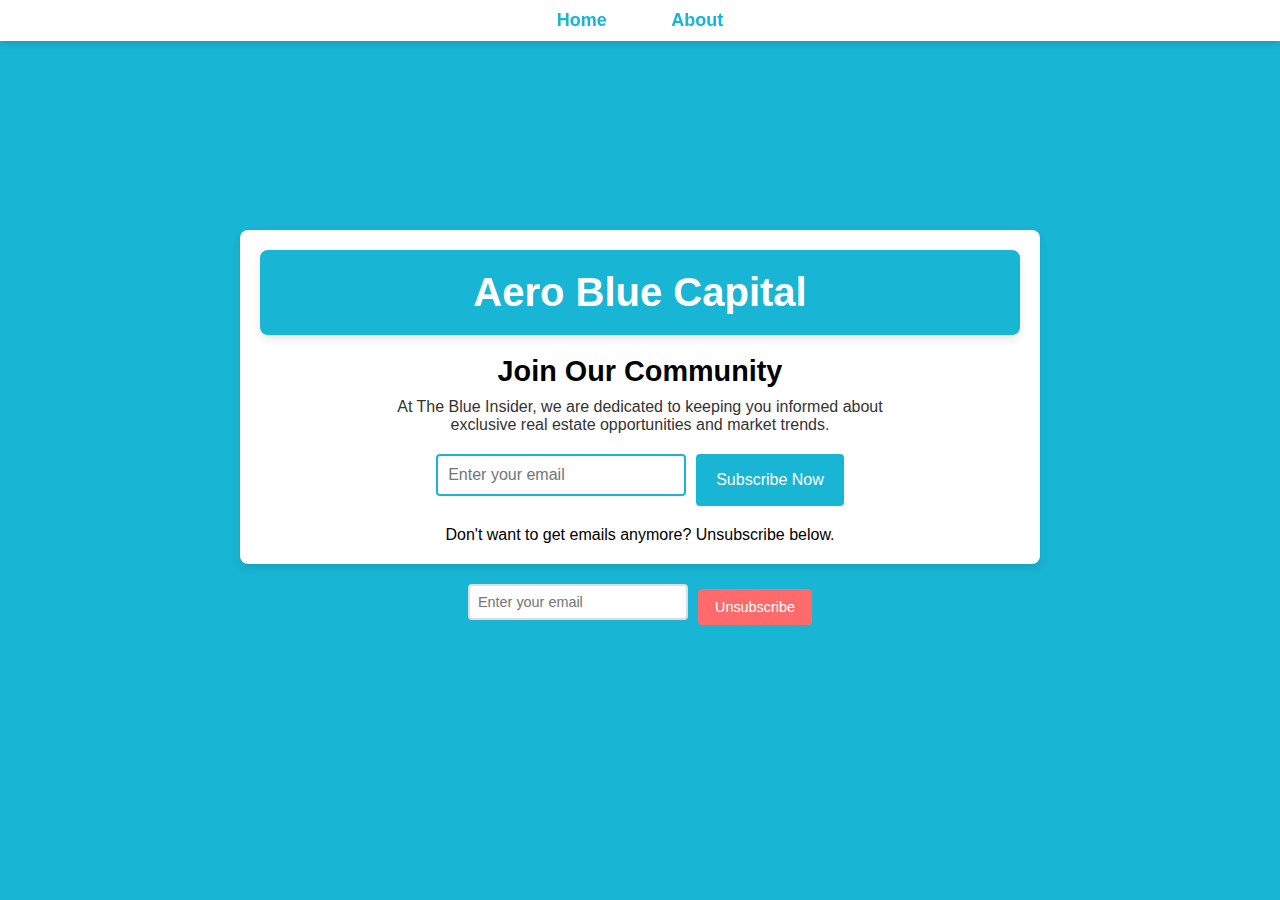
<file: index.html>
<!DOCTYPE html>
<html lang="en">
<head>
    <meta charset="UTF-8">
    <meta name="viewport" content="width=device-width, initial-scale=1.0">
    <title>Aero Blue Capital</title>
    <link rel="stylesheet" href="styles.css">
    <script src="script.js"></script>
</head>
<body>
    <header>
        <a href="index.html" class="button">Home</a>
        <a href="about.html" class="button">About</a>
    </header>
    <main>
        <div class="container">
            <!-- Title Card -->
            <section id="title-card">
                <h1>Aero Blue Capital</h1>
            </section>

            <!-- Subscribe Card -->
            <section id="subscribe-card">
                <div class="content">
                    <h2>Join Our Community</h2>
                    <p>At The Blue Insider, we are dedicated to keeping you informed about exclusive real estate opportunities and market trends.</p>
                    <form class="subscribe-form">
                        <input type="email" class="email-input" placeholder="Enter your email" required>
                        <button type="submit" class="subscribe">Subscribe Now</button>
                        <p class="thank-you">You have been added! Thanks for subscribing to our email list!</p>
                    </form>
                </div>
            </section>
            <p class="message">Don't want to get emails anymore? Unsubscribe below.</p>
        </div>

        <!-- Unsubscribe Form -->
        <footer>
            <form class="unsubscribe-form">
                <input type="email" class="unsubscribe-input" placeholder="Enter your email" required>
                <button type="submit" class="unsubscribe">Unsubscribe</button>
                <p class="unsubscribe-message">You have been unsubscribed from our newsletter. We're sorry to see you go!</p>
            </form>
        </footer>
    </main>
</body>
</html>
</file>
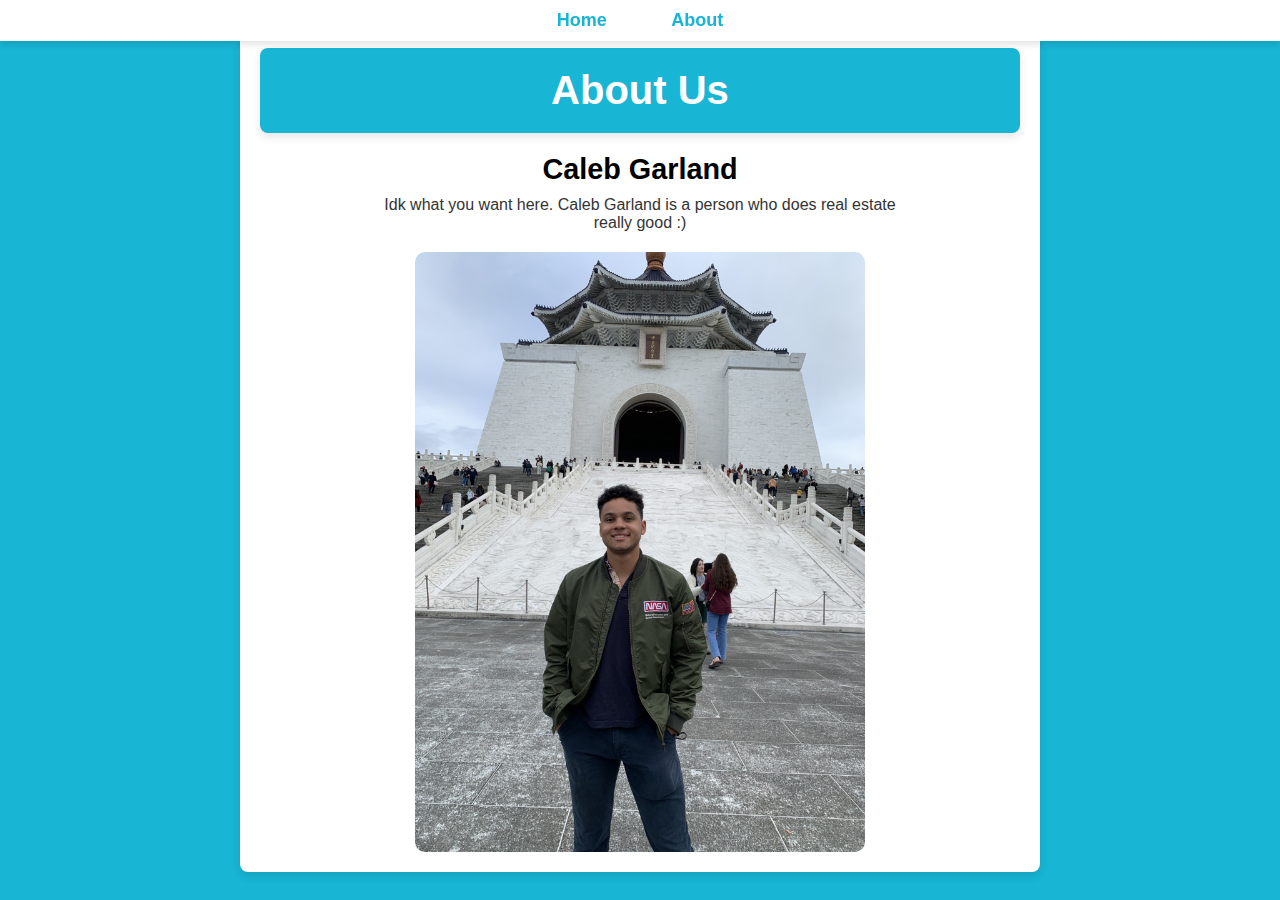
<file: about.html>
<!DOCTYPE html>
<meta charset="UTF-8">
    <meta name="viewport" content="width=device-width, initial-scale=1.0">
    <title>Caleb Garland</title>
    <link rel="stylesheet" href="styles.css">
    <style>
         .responsive-image {
            max-width: 100%; /* Image scales to fit the container width */
            height: auto; /* Maintains the aspect ratio */
            display: block; /* Prevents extra space below the image */
            margin: 0 auto; /* Centers the image horizontally */
            border-color:#000000;
            border:10px;
            border-radius:10px;
        }
        .image-container {
            width: 100%; /* Container width is 100% of the page */
            max-width: 450px; /* Sets a maximum width */
            margin: auto; /* Centers the container on the page */
            border-width:10px;
            border-color:#000000;
        }
    </style>
    <body>
        <header>
            <a href="index.html" class="button">Home</a>
            <a href="about.html" class="button">About</a>
        </header>
        <main>
            <div class="container">
                <!-- Title Card -->
                <section id="title-card">
                    <h1>About Us</h1>
                </section>
                <section id="subscribe-card">
                    <div class="content">
                        <h2>Caleb Garland</h2>
                        <p>Idk what you want here. Caleb Garland is a person who does real estate really good :)</p>
                        <div class="image-container">
                            <img src="caleb.jpg" alt="Caleb Garland" class="responsive-image">
                        </div>
                        
                        </div>
                        </section>
        </section>    
    </body>


</html>
</file>
<file: styles.css>
/* General Reset and Styling */
* {
    margin: 0;
    padding: 0;
    box-sizing: border-box;
    font-family: Arial, sans-serif;
}

body {
    background-color: #18b5d4;
    display: flex;
    flex-direction: column;
    justify-content: space-between; /* Distributes space between header, main, and footer */
    align-items: center;
    min-height: 100vh;
    margin: 0;
}

/* Header Styling */
header {
    position: fixed;
    top: 0;
    left: 0;
    width: 100%;
    background-color: #ffffff;
    padding: 10px 20px;
    text-align: center;
    box-shadow: 0 4px 6px rgba(0, 0, 0, 0.1);
}

header .button {
    text-decoration: none;
    color: #18b5d4;
    margin: 0 10px;
    font-weight: bold;
    font-size: 18px;
    padding: 10px 20px;
    border-radius: 5px;
}

header .button:hover {
    background-color: #18b5d4;
    color: #ffffff;
}

/* Main Content Container Styling */
main {
    flex: 1; /* Fills the remaining space between header and footer */
    display: flex;
    flex-direction: column;
    justify-content: center; /* Centers content vertically */
    align-items: center; /* Centers content horizontally */
    width: 100%;
}

.container {
    background-color: #ffffff;
    padding: 20px;
    border-radius: 8px;
    box-shadow: 0 4px 10px rgba(0, 0, 0, 0.1);
    display: flex;
    flex-direction: column;
    justify-content: center;
    align-items: center;
    width: 90%;
    max-width: 800px;
}

/* Title Card Styling */
#title-card {
    background-color: #18b5d4;
    color: #ffffff;
    padding: 20px;
    margin-bottom: 20px;
    width: 100%;
    text-align: center;
    border-radius: 8px;
    box-shadow: 0 4px 10px rgba(0, 0, 0, 0.1);
}

#title-card h1 {
    font-size: 2.5rem;
    margin: 0;
}

/* Subscribe Card Styling */
#subscribe-card {
    display: flex;
    flex-direction: column;
    align-items: center;
    justify-content: space-between;
    width: 100%;
}

#subscribe-card .content {
    max-width: 70%;
    text-align: center;
}

#subscribe-card h2 {
    font-size: 1.8rem;
    margin-bottom: 10px;
}

#subscribe-card p {
    font-size: 1rem;
    margin-bottom: 20px;
    color: #333;
}

/* Form Styling */
form {
    display: flex;
    flex-wrap: wrap;
    justify-content: center;
    margin-bottom: 20px;
}

input[type="email"] {
    padding: 10px;
    font-size: 1rem;
    border: 2px solid #18b5d4;
    border-radius: 4px;
    width: 250px;
    margin-right: 10px;
    margin-bottom: 10px;
    outline: none;
    transition: border-color 0.3s;
}

input[type="email"]:focus {
    border-color: #148bb2;
}

button {
    padding: 10px 20px;
    font-size: 1rem;
    background-color: #18b5d4;
    color: #fff;
    border: none;
    border-radius: 4px;
    cursor: pointer;
    transition: background-color 0.3s;
}

button:hover {
    background-color: #148bb2;
}

/* Footer Styling */
footer {
    width: 100%;
    padding: 20px 0;
    background-color: transparent;
    display: flex;
    justify-content: center; /* Center unsubscribe form horizontally */
    align-items: center;
}

.unsubscribe-form {
    display: flex;
    align-items: center;
    justify-content: center;
}

.unsubscribe-form input {
    width: 220px;
    font-size: 0.9rem;
    padding: 8px;
    border: 2px solid #ddd;
    border-radius: 4px;
    margin-right: 10px;
    outline: none;
    transition: border-color 0.3s;
}

.unsubscribe-form input:focus {
    border-color: #18b5d4;
}

.unsubscribe-form button {
    padding: 8px 15px;
    font-size: 0.9rem;
    background-color: #ff6b6b;
    color: #ffffff;
    border: 2px solid #ff6b6b;
    border-radius: 4px;
    cursor: pointer;
    transition: background-color 0.3s, border-color 0.3s;
}

.unsubscribe-form button:hover {
    background-color: #e55b5b;
    border-color: #e55b5b;
}
.thank-you {
    display: none;
}
.unsubscribe-message {
    display:none;
}
</file>
